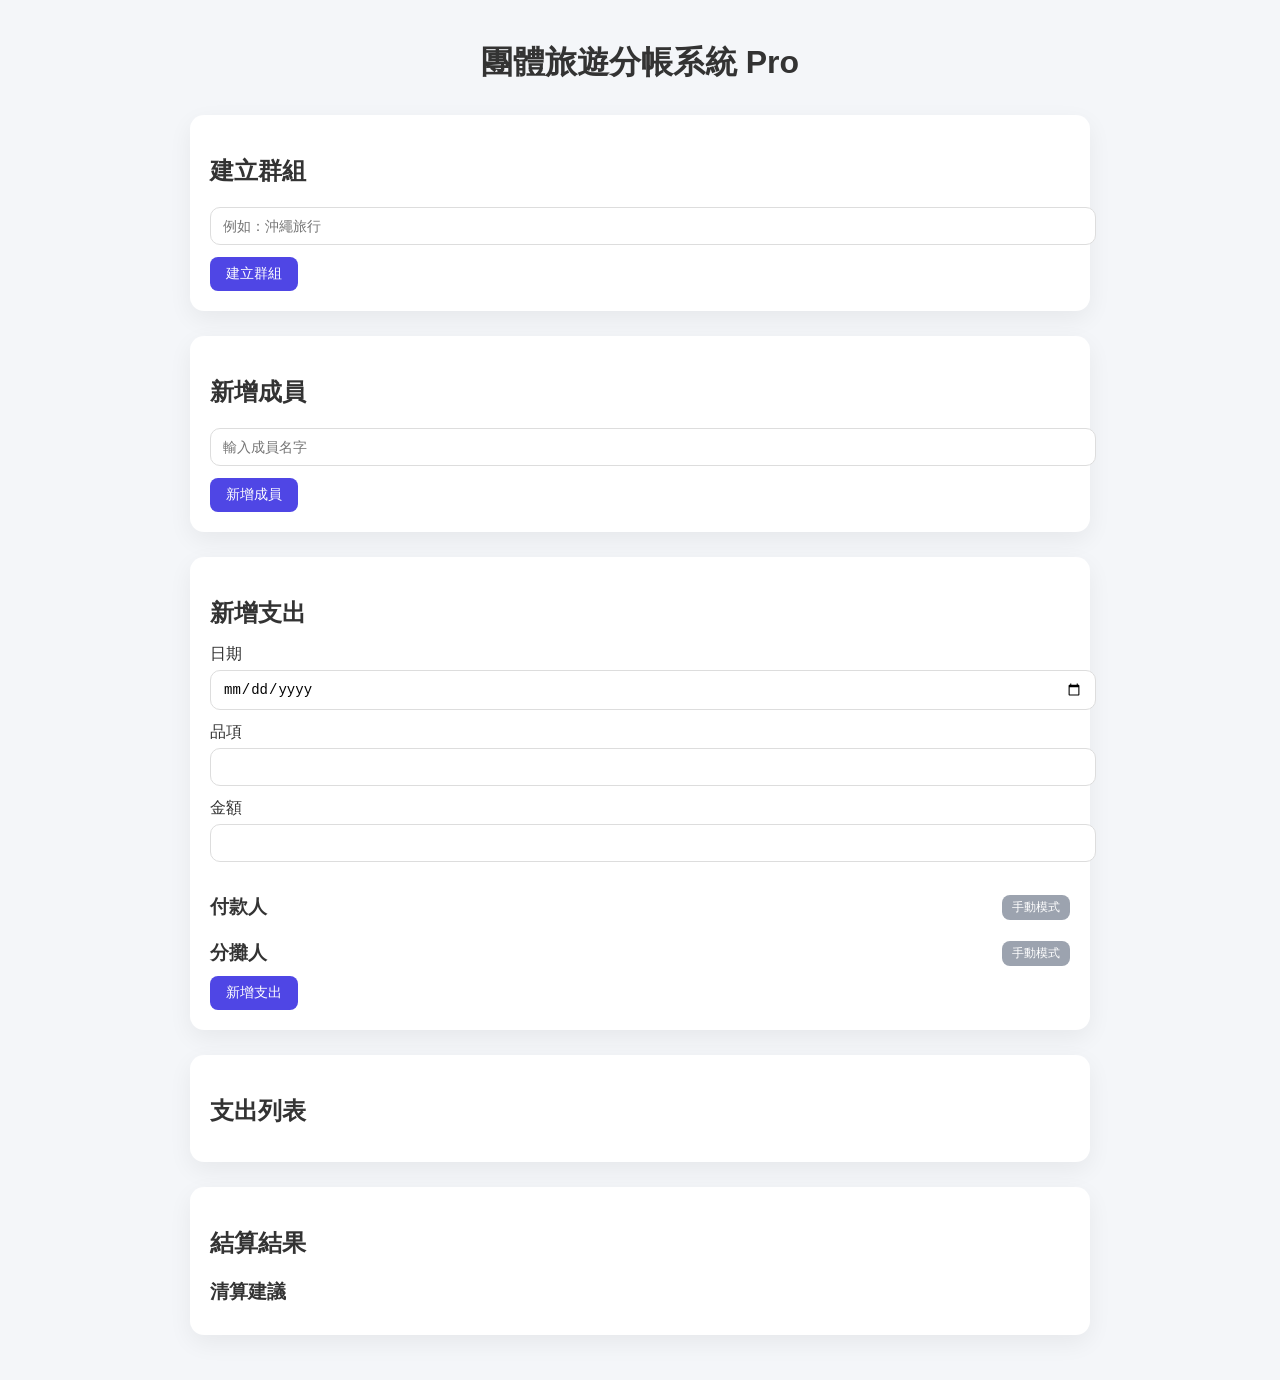
<file: index.html>
<!DOCTYPE html>
<html lang="zh-Hant">
<head>
  <meta charset="UTF-8">
  <title>旅遊分帳系統 Pro</title>
  <meta name="viewport" content="width=device-width, initial-scale=1.0">

  <link rel="stylesheet" href="style.css">
</head>
<body>

<h1>團體旅遊分帳系統 Pro</h1>

<!-- ===== 群組管理 ===== -->
<div class="section">
  <h2>建立群組</h2>
  <input type="text" id="groupName" placeholder="例如：沖繩旅行">
  <button onclick="createGroup()">建立群組</button>
  <div id="groupList"></div>
</div>

<!-- ===== 成員管理 ===== -->
<div class="section">
  <h2>新增成員</h2>
  <input type="text" id="memberName" placeholder="輸入成員名字">
  <button onclick="addMember()">新增成員</button>
  <div id="memberList"></div>
</div>

<!-- ===== 新增支出 ===== -->
<div class="section">
  <h2>新增支出</h2>

  <label>日期</label>
  <input type="date" id="date">

  <label>品項</label>
  <input type="text" id="item">

  <label>金額</label>
  <input type="number"
         id="amount"
         onchange="updatePayerAmounts(); updateSharerAmounts();">

  <h3>
    付款人
    <button type="button" onclick="toggleManualPayer()">手動模式</button>
  </h3>
  <div id="payerList"></div>

  <h3>
    分攤人
    <button type="button" onclick="toggleManualSharer()">手動模式</button>
  </h3>
  <div id="sharerList"></div>

  <button onclick="addExpense()">新增支出</button>
</div>

<!-- ===== 支出列表 ===== -->
<div class="section">
  <h2>支出列表</h2>
  <div id="expenseList"></div>
</div>

<!-- ===== 結算結果 ===== -->
<div class="section">
  <h2>結算結果</h2>
  <div id="summary"></div>

  <h3>清算建議</h3>
  <div id="settlement"></div>
</div>

<script src="app.js"></script>
</body>
</html>
</file>
<file: style.css>
/* =========================
   全域設定
========================= */
* {
  box-sizing:content-box;
}

body {
  font-family: "Noto Sans TC", sans-serif;
  background: #f4f6f9;
  margin: 0;
  padding: 20px;
  color: #333;
   max-width: 900px;   /* 控制整體寬度 */
  margin: 0 auto;     /* 置中 */
}



h1 {
  text-align: center;
  margin-bottom: 30px;
}

h2 {
  margin-bottom: 15px;
}

h3 {
  margin-top: 20px;
  margin-bottom: 10px;
  display: flex;
  align-items: center;
  justify-content: space-between;
}


/* =========================
   卡片樣式
========================= */
.section {
  background: white;
  padding: 20px;
  margin-bottom: 25px;
  border-radius: 14px;
  box-shadow: 0 8px 25px rgba(0, 0, 0, 0.06);
}


/* =========================
   輸入框
========================= */
input[type="text"],
input[type="number"],
input[type="date"] {
  width: 100%;
  padding: 10px 12px;
  margin-top: 5px;
  margin-bottom: 12px;
  border: 1px solid #ddd;
  border-radius: 10px;
  transition: 0.2s;
  font-size: 14px;
}

input:focus {
  border-color: #4f46e5;
  box-shadow: 0 0 0 2px rgba(79, 70, 229, 0.1);
  outline: none;
}

input:disabled {
  background: #f3f4f6;
  color: #888;
}


/* =========================
   按鈕
========================= */
button {
  background: #4f46e5;
  color: white;
  border: none;
  padding: 8px 16px;
  border-radius: 8px;
  cursor: pointer;
  transition: 0.2s;
  font-size: 14px;
}

button:hover {
  background: #4338ca;
}

/* 小按鈕（手動模式） */
h3 button {
  font-size: 12px;
  padding: 4px 10px;
  background: #9ca3af;
}

h3 button:hover {
  background: #6b7280;
}


/* =========================
   群組按鈕
========================= */
#groupList button {
  margin-right: 8px;
  margin-bottom: 8px;
  background: #e0e7ff;
  color: #4338ca;
}

#groupList button:hover {
  background: #c7d2fe;
}


/* =========================
   成員列表
========================= */
.member-row {
  padding: 8px 0;
  border-bottom: 1px solid #eee;
  font-weight: 500;
}


/* =========================
   payer / sharer 區塊
========================= */
.payer-row,
.sharer-row {
  display: flex;
  align-items: center;
  justify-content: space-between;
  gap: 12px;
  padding: 8px 0;
  border-bottom: 1px solid #f0f0f0;
}

.payer-row input[type="number"],
.sharer-row input[type="number"] {
  width: 100px;
}


/* =========================
   支出卡片
========================= */
.expense-card {
  background: #fafafa;
  padding: 12px;
  border-radius: 10px;
  margin-bottom: 10px;
  border: 1px solid #eee;
  transition: 0.2s;
}

.expense-card:hover {
  background: #f3f4ff;
}


/* =========================
   結算區塊
========================= */
.summary-box {
  padding: 10px 14px;
  border-radius: 10px;
  margin-bottom: 8px;
  background: #eef2ff;
  font-weight: 500;
}

#settlement div {
  padding: 6px 0;
  border-bottom: 1px dashed #ddd;
  font-size: 14px;
}


/* =========================
   響應式（手機）
========================= */
@media (max-width: 600px) {

  body {
    padding: 12px;
  }

  .payer-row,
  .sharer-row {
    flex-direction: column;
    align-items: flex-start;
  }

  .payer-row input[type="number"],
  .sharer-row input[type="number"] {
    width: 100%;
  }

  button {
    width: 100%;
    margin-top: 8px;
  }

  h3 {
    flex-direction: column;
    align-items: flex-start;
  }

  h3 button {
    margin-top: 6px;
  }
}
</file>
